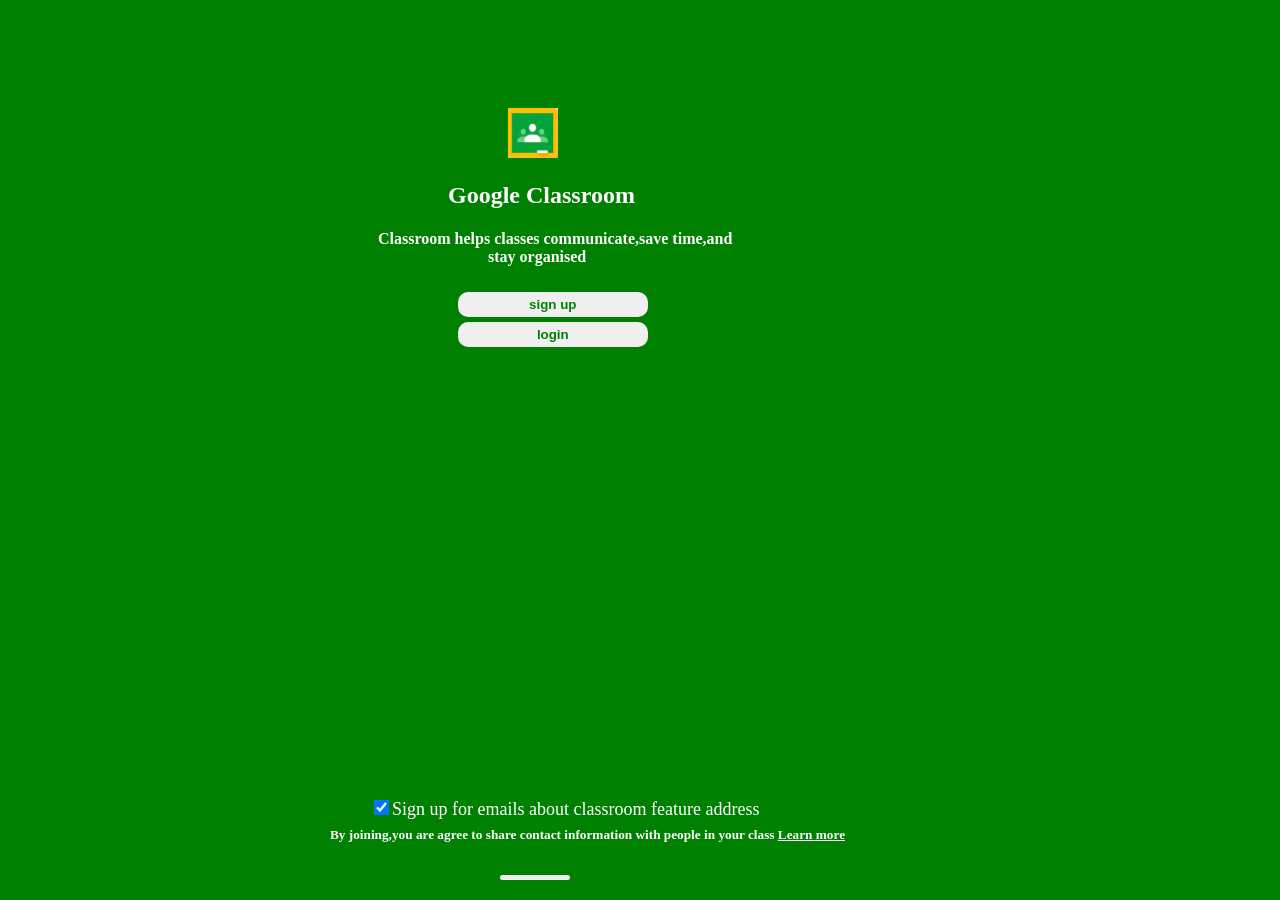
<file: index.html>
<!DOCTYPE html>
<html>
<head>
    <title>Main Page</title>
    <link rel="icon" type="image/png" href="goicon.jpeg">

    <style>
        body{
            background-color:green;
            color:white;
        }
        img{
            margin-left:500px;
            margin-top:100px;
        }
        h2{
         
            margin-left:440px;
        }
        .quote{
           
            margin-left:370px;
            margin-bottom:0;
        }
        .para{
            margin-left:480px;
            margin-top:0;
            
            
        }
        button{
            margin-left:450px;
            margin-top:5px;
            color:green;
            border-radius:10px;
            width:15%;
            height:25px;
            font-weight:bold;
            border:none;
        }
        button:hover{
            background-color:rgb(4, 86, 4);
            color:black;
            box-shadow:3px 3px grey;
            border:1px solid black;
        }
        footer{

            position:absolute;
            bottom:80px;
            left:370px;
        }
        h5{
           position:absolute;
            bottom:35px;
            left:330px;
            
        }
        label{
            
            font-size:18px;
        }
        input[type="checkbox"]{
            width:15px;
            height:15px;
        }
        .box{
            color:white;
            width:70px;
            height:5px;
            position:absolute;
            bottom:20px;
            left:50px;
        }
        </style>
        
    </head>
<body>
    <img src="goicon.jpeg" width="50px" height="50px">
    <h2>Google Classroom</h2>
    <h4 class="quote">Classroom helps classes communicate,save time,and</h4>
    <h4 class="para">stay organised</h4>
    <a href="signin.html">
    <button>sign up</button>
    </a>
    <a href="login.html">
    <button>login</button>
    </a>
    <footer>
        <input name="check" type="checkbox" checked><label id="check">Sign up for emails about classroom feature address<label>
         
    </footer>
    <h5>By joining,you are agree to share contact information with people in your class <u>Learn more</u><h5></h5>
    <button class="box"></button>
   </body>


    </html>
</file>
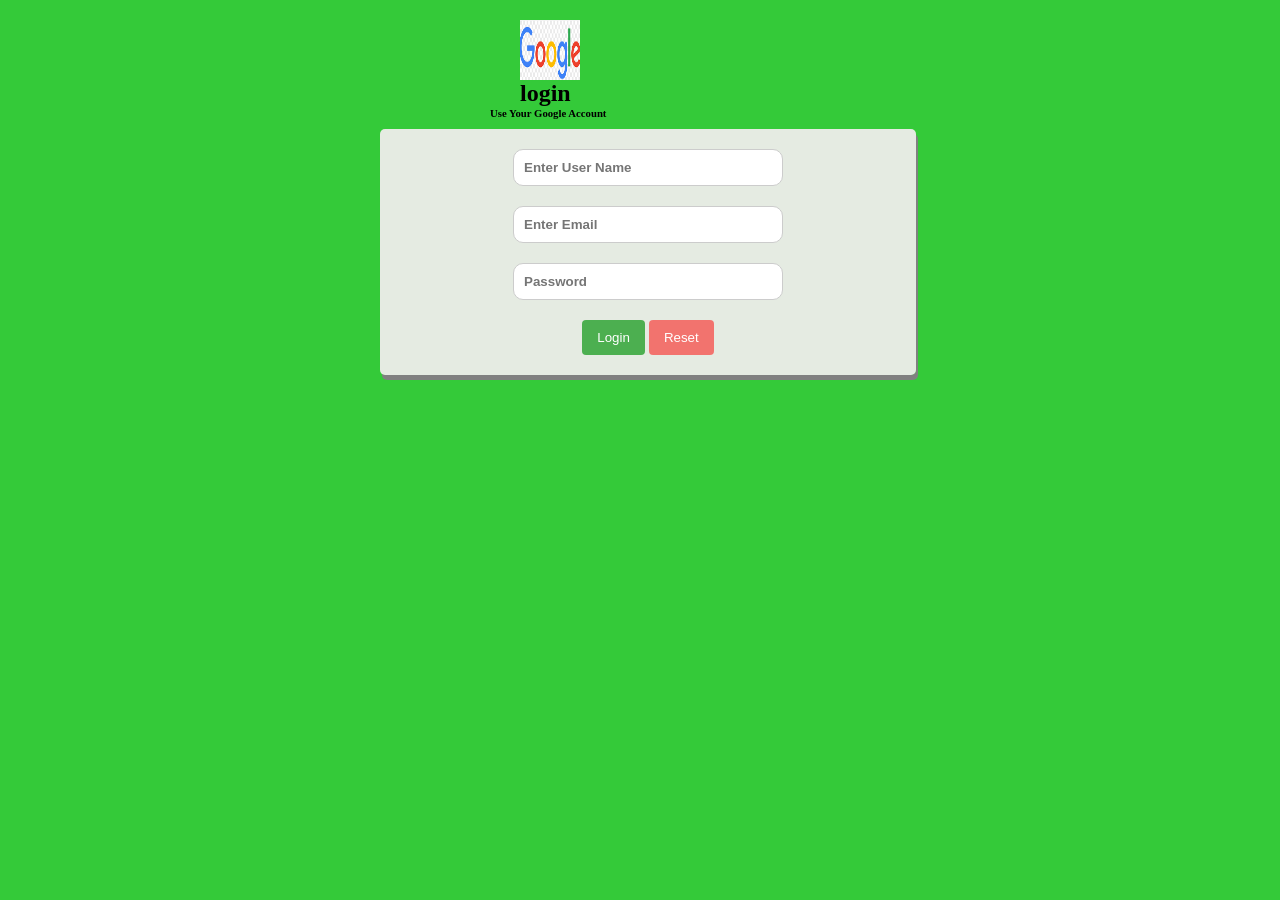
<file: login.html>
<!DOCTYPE html>
<html>
<head>
    <title>Login Page</title>
    <link rel="icon" type="image/png" href="google.png">
    <style>
        body {
    
            background-color: rgb(52, 202, 57);
            margin: 20px;
        }
        form {

            position:relative;
            left:25%;
            margin:50px;
            margin-top:10px;
            background-color: rgba(242, 237, 237, 0.937);
            padding: 20px;
            border-radius: 5px;
            box-shadow: 2px 5px grey;
            width:40%;
            text-align:center;
            
        }
        
        input[type="text"], input[type="email"], input[type="password"] {
            width: 50%;
            padding: 10px;
            margin-bottom: 20px;
            border: 1px solid #ccc;
            border-radius: 10px;
            font-weight:bold;
        
        }
        input[type="text"]:hover,input[type="email"]:hover,input[type="password"]:hover{
            border-color:green;
            box-shadow:5px 2px 3px green;
            background-color:greenyellow;
        }
        input[type="submit"] {
            background-color: #4CAF50;
            color: white;
            padding: 10px 15px;
            border: none;
            border-radius: 4px;
            cursor: pointer;
        }
        input[type="reset"]{
            background-color:rgba(255, 0, 0, 0.508);
            color: white;
            padding: 10px 15px;
            border: none;
            border-radius: 4px;
            cursor: pointer;
        }
        input[type="submit"]:hover {
            background-color: #09e714;
            border:1px solid black;
            box-shadow:2px 5px grey;
        }
        input[type="reset"]:hover{
            background-color: rgb(241, 8, 8);
            border:1px solid black;
            box-shadow:2px 5px grey;
        }
        h2{
            padding-left:500px;
            margin-top:0;
            margin-bottom: 0;
    
        }
        h6{
          padding-left:470px;
            margin-top:0;
            margin-bottom: 0;  
        }
        img{
            padding-left:500px;
            margin-bottom:0;
            display: block;
            

        }
    </style>
    
</head>
<body>
    <img src="google.png" width=60px height=60px>
<h2>login</h2>
<h6>Use Your Google Account</h6>
<form action="login.php" method="post">
    
    <input type="text" id="name" name="name" required placeholder="Enter User Name">
    <input type="email" id="email" name="email" required placeholder="Enter Email">
    <input type="password" id="password" name="password" required placeholder="Password">
     <div>
    <input type="submit" value="Login" name="submit">
    <input type="reset" value="Reset" name="reset">
    </div>
</form>
</body>

</html>
</file>
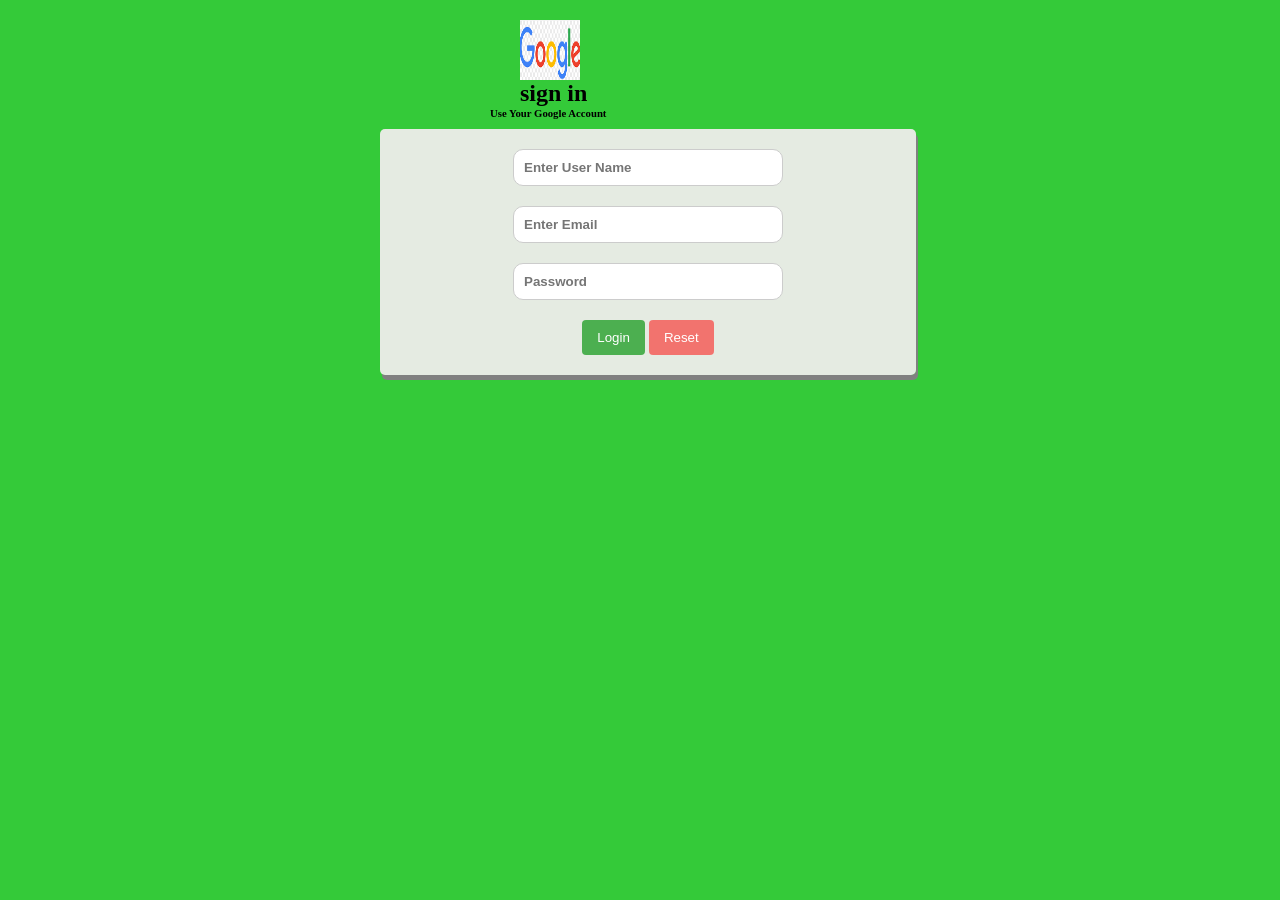
<file: main.html>
<!DOCTYPE html>
<html>
<head>
    <title>Login Page</title>
    <link rel="icon" type="image/png" href="google.png">
    <style>
        body {
    
            background-color: rgb(52, 202, 57);
            margin: 20px;
        }
        form {

            position:relative;
            left:25%;
            margin:50px;
            margin-top:10px;
            background-color: rgba(242, 237, 237, 0.937);
            padding: 20px;
            border-radius: 5px;
            box-shadow: 2px 5px grey;
            width:40%;
            text-align:center;
            
        }
        
        input[type="text"], input[type="email"], input[type="password"] {
            width: 50%;
            padding: 10px;
            margin-bottom: 20px;
            border: 1px solid #ccc;
            border-radius: 10px;
            font-weight:bold;
        
        }
        input[type="text"]:hover,input[type="email"]:hover,input[type="password"]:hover{
            border-color:green;
            box-shadow:5px 2px 3px green;
            background-color:greenyellow;
        }
        input[type="submit"] {
            background-color: #4CAF50;
            color: white;
            padding: 10px 15px;
            border: none;
            border-radius: 4px;
            cursor: pointer;
        }
        input[type="reset"]{
            background-color:rgba(255, 0, 0, 0.508);
            color: white;
            padding: 10px 15px;
            border: none;
            border-radius: 4px;
            cursor: pointer;
        }
        input[type="submit"]:hover {
            background-color: #09e714;
            border:1px solid black;
            box-shadow:2px 5px grey;
        }
        input[type="reset"]:hover{
            background-color: rgb(241, 8, 8);
            border:1px solid black;
            box-shadow:2px 5px grey;
        }
        h2{
            padding-left:500px;
            margin-top:0;
            margin-bottom: 0;
    
        }
        h6{
          padding-left:470px;
            margin-top:0;
            margin-bottom: 0;  
        }
        img{
            padding-left:500px;
            margin-bottom:0;
            display: block;
            

        }
    </style>
</head>
<body>
    <img src="google.png" width=60px height=60px>
<h2>sign in</h2>
<h6>Use Your Google Account</h6>
<form action="C:\Users\chunduri.sowmya\Desktop\wt\wt2.html">
    
    <input type="text" id="name" name="name" required placeholder="Enter User Name">
    <input type="email" id="email" name="email" required placeholder="Enter Email">
    <input type="password" id="password" name="password" required placeholder="Password">
     <div>
    <input type="submit" value="Login">
    <input type="reset" value="Reset">
    </div>
</form>
</body>
</html>
</file>
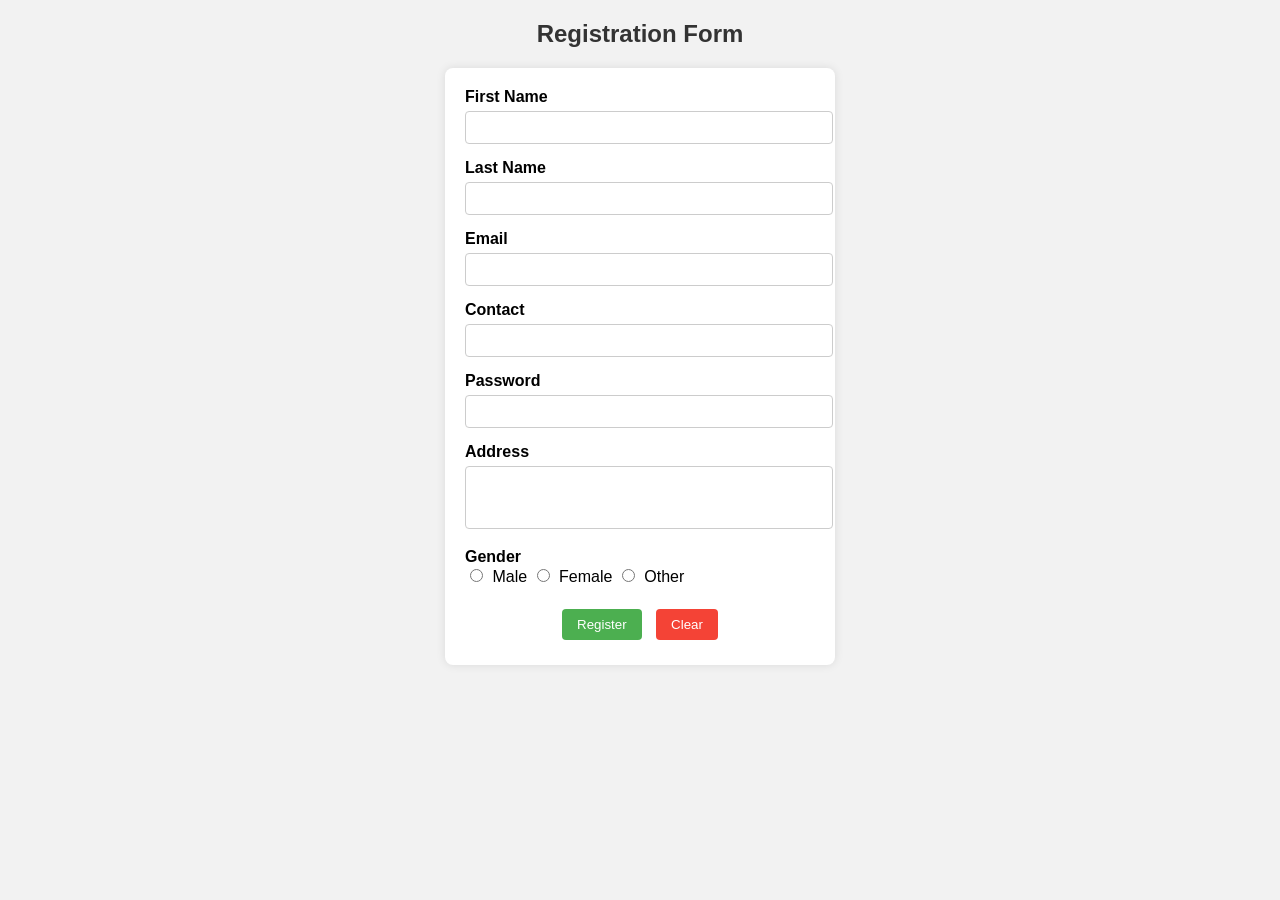
<file: registrationform.html>
<!DOCTYPE html>
<html>
<head>
    <title>Registration Form</title>

    <style>
        body {
            font-family: Arial, sans-serif;
            background-color: #f2f2f2;
        }

        h2 {
            text-align: center;
            color: #333;
        }

        form {
            background-color: #ffffff;
            width: 350px;
            margin: auto;
            padding: 20px;
            border-radius: 8px;
            box-shadow: 0 0 10px rgba(0, 0, 0, 0.1);
        }

        label {
            font-weight: bold;
        }

        input[type="text"],
        input[type="email"],
        input[type="tel"],
        input[type="password"],
        textarea {
            width: 100%;
            padding: 8px;
            margin-top: 5px;
            margin-bottom: 15px;
            border: 1px solid #ccc;
            border-radius: 4px;
        }

        textarea {
            resize: none;
        }

        input[type="radio"] {
            margin-right: 5px;
        }

        .buttons {
            text-align: center;
        }

        input[type="submit"],
        input[type="reset"] {
            padding: 8px 15px;
            border: none;
            border-radius: 4px;
            background-color: #4CAF50;
            color: white;
            cursor: pointer;
            margin: 5px;
        }

        input[type="reset"] {
            background-color: #f44336;
        }

        input[type="submit"]:hover,
        input[type="reset"]:hover {
            opacity: 0.8;
        }
    </style>
</head>

<body>

    <h2>Registration Form</h2>

    <form action="register.php" method="post">
        <label>First Name</label>
        <input type="text" name="firstname" required>

        <label>Last Name</label>
        <input type="text" name="lastname" required>

        <label>Email</label>
        <input type="email" name="email" required>

        <label>Contact</label>
        <input type="tel" name="contact" required>

        <label>Password</label>
        <input type="password" name="password" required>

        <label>Address</label>
        <textarea name="address" rows="3"></textarea>

        <label>Gender</label><br>
        <input type="radio" name="gender" value="Male"> Male
        <input type="radio" name="gender" value="Female"> Female
        <input type="radio" name="gender" value="Other"> Other
        <br><br>

        <div class="buttons">
            <input type="submit" value="Register">
            <input type="reset" value="Clear">
        </div>
    </form>

</body>
</html>
</file>
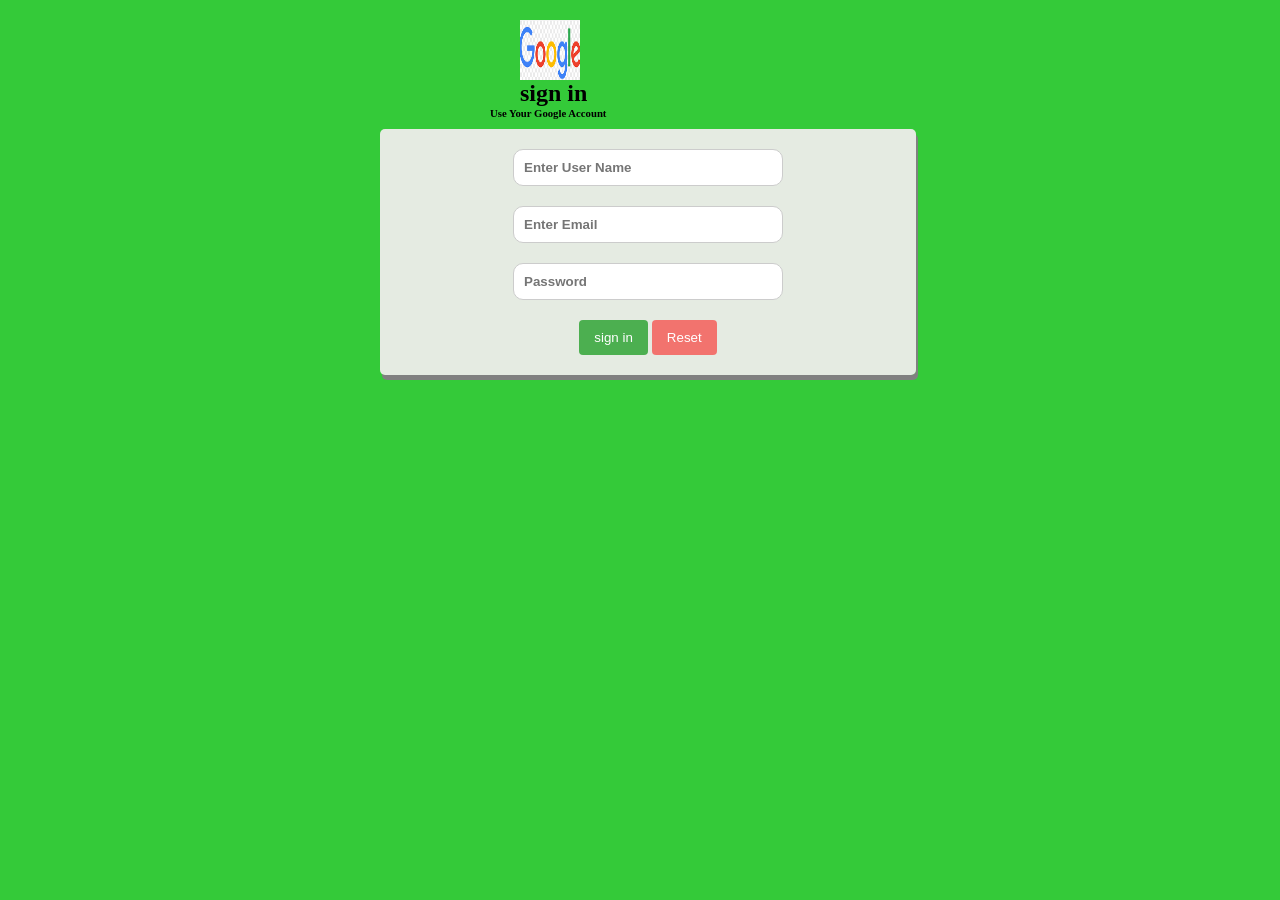
<file: signin.html>
<!DOCTYPE html>
<html>
<head>
    <title>Login Page</title>
    <link rel="icon" type="image/png" href="google.png">
    <style>
        body {
    
            background-color: rgb(52, 202, 57);
            margin: 20px;
        }
        form {

            position:relative;
            left:25%;
            margin:50px;
            margin-top:10px;
            background-color: rgba(242, 237, 237, 0.937);
            padding: 20px;
            border-radius: 5px;
            box-shadow: 2px 5px grey;
            width:40%;
            text-align:center;
            
        }
        
        input[type="text"], input[type="email"], input[type="password"] {
            width: 50%;
            padding: 10px;
            margin-bottom: 20px;
            border: 1px solid #ccc;
            border-radius: 10px;
            font-weight:bold;
        
        }
        input[type="text"]:hover,input[type="email"]:hover,input[type="password"]:hover{
            border-color:green;
            box-shadow:5px 2px 3px green;
            background-color:greenyellow;
        }
        input[type="submit"] {
            background-color: #4CAF50;
            color: white;
            padding: 10px 15px;
            border: none;
            border-radius: 4px;
            cursor: pointer;
        }
        input[type="reset"]{
            background-color:rgba(255, 0, 0, 0.508);
            color: white;
            padding: 10px 15px;
            border: none;
            border-radius: 4px;
            cursor: pointer;
        }
        input[type="submit"]:hover {
            background-color: #09e714;
            border:1px solid black;
            box-shadow:2px 5px grey;
        }
        input[type="reset"]:hover{
            background-color: rgb(241, 8, 8);
            border:1px solid black;
            box-shadow:2px 5px grey;
        }
        h2{
            padding-left:500px;
            margin-top:0;
            margin-bottom: 0;
    
        }
        h6{
          padding-left:470px;
            margin-top:0;
            margin-bottom: 0;  
        }
        img{
            padding-left:500px;
            margin-bottom:0;
            display: block;
            

        }
    </style>
    
</head>
<body>
    <img src="google.png" width=60px height=60px>
<h2>sign in</h2>
<h6>Use Your Google Account</h6>
<form action="C:\Users\chunduri.sowmya\Desktop\wt\signin.php" method="post">
    
    <input type="text" id="name" name="name" required placeholder="Enter User Name">
    <input type="email" id="email" name="email" required placeholder="Enter Email">
    <input type="password" id="password" name="password" required placeholder="Password">
     <div>
    <input type="submit" value="sign in" name="submit">
    <input type="reset" value="Reset" name="reset">
    </div>
</form>
</body>
</html>
</file>
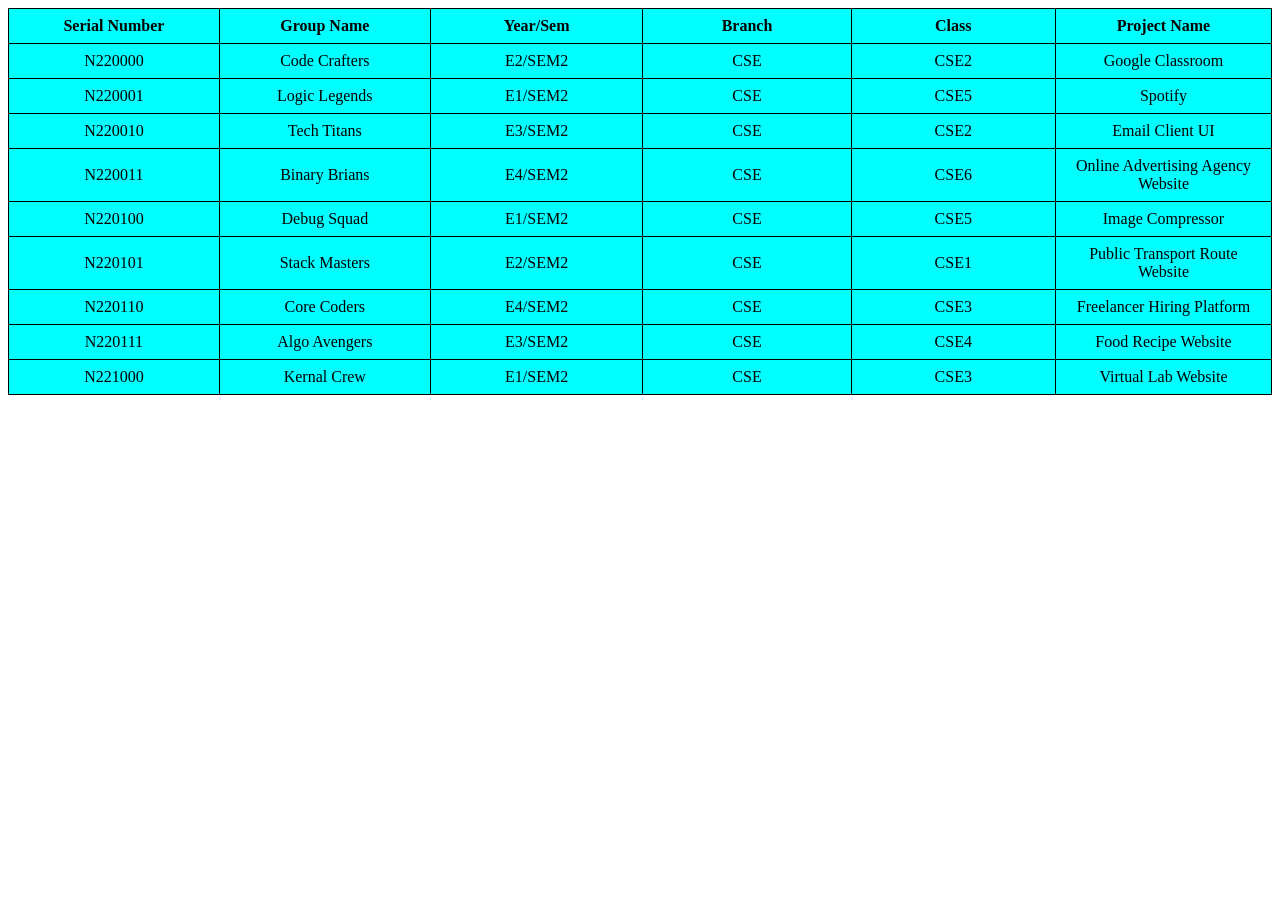
<file: table1.html>
<!DOCTYPE html>
<html>
<head>
    <title>TABLES</title>
    <style>
        table {
            background-color: aqua;
            border: 1px solid black;
            border-collapse: collapse;
        }
        th, td {
            width: 250px;
            border: 1px solid black;
            text-align: center;
            padding: 8px;
        }
       .hov:hover{
        background-color:green;
       }
    </style>
</head>
<body>

<table>
    <tr class="hov">
        <th>Serial Number</th>
        <th>Group Name</th>
        <th>Year/Sem</th>
        <th>Branch</th>
        <th>Class</th>
        <th>Project Name</th>
    </tr>
    <tr class="hov">
        <td>N220000</td>
        <td>Code Crafters</td>
        <td>E2/SEM2</td>
        <td>CSE</td>
        <td>CSE2</td>
        <td>Google Classroom</td>
    </tr>
    <tr class="hov">
        <td>N220001</td>
        <td>Logic Legends</td>
        <td>E1/SEM2</td>
        <td>CSE</td>
        <td>CSE5</td>
        <td>Spotify</td>
    </tr>
    <tr class="hov">
        <td>N220010</td>
        <td>Tech Titans</td>
        <td>E3/SEM2</td>
        <td>CSE</td>
        <td>CSE2</td>
        <td>Email Client UI</td>
    </tr>
    <tr class="hov">
        <td>N220011</td>
        <td>Binary Brians</td>
        <td>E4/SEM2</td>
        <td>CSE</td>
        <td>CSE6</td>
        <td>Online Advertising Agency Website</td>
    </tr>
    <tr class="hov">
        <td>N220100</td>
        <td>Debug Squad</td>
        <td>E1/SEM2</td>
        <td>CSE</td>
        <td>CSE5</td>
        <td>Image Compressor</td>
    </tr>
    <tr class="hov">
        <td>N220101</td>
        <td>Stack Masters</td>
        <td>E2/SEM2</td>
        <td>CSE</td>
        <td>CSE1</td>
        <td>Public Transport Route Website</td>
    </tr>
    <tr class="hov">
        <td>N220110</td>
        <td>Core Coders</td>
        <td>E4/SEM2</td>
        <td>CSE</td>
        <td>CSE3</td>
        <td>Freelancer Hiring Platform</td>
    </tr>
    <tr class="hov">
        <td>N220111</td>
        <td>Algo Avengers</td>
        <td>E3/SEM2</td>
        <td>CSE</td>
        <td>CSE4</td>
        <td>Food Recipe Website</td>
    </tr>
    <tr class="hov">
        <td>N221000</td>
        <td>Kernal Crew</td>
        <td>E1/SEM2</td>
        <td>CSE</td>
        <td>CSE3</td>
        <td>Virtual Lab Website</td>
    </tr>
</table>

</body>
</html>
</file>
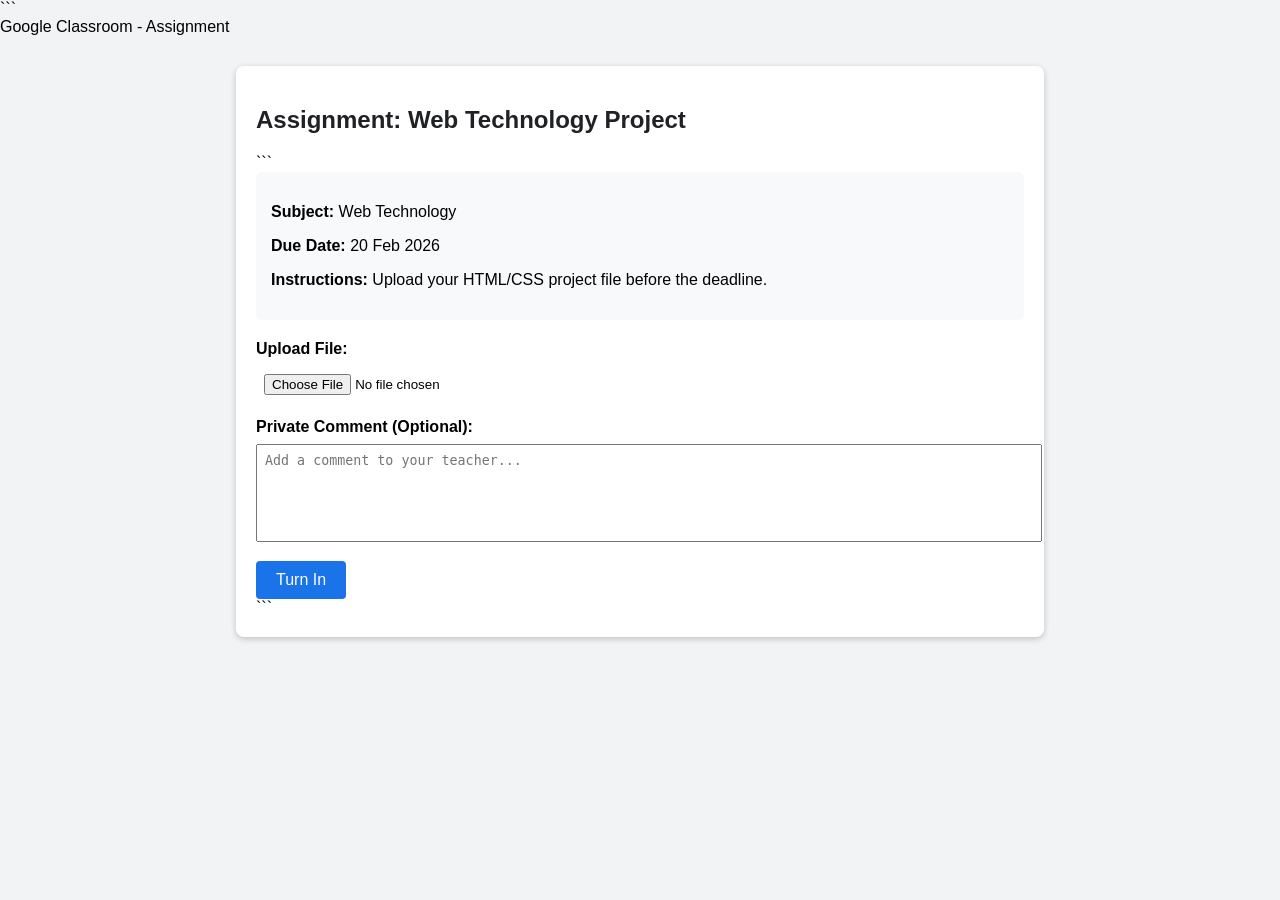
<file: task1.html>
<!DOCTYPE html>

<html lang="en">
<head>
    <meta charset="UTF-8">
    <title>Assignment Upload - Classroom</title>
    <style>
        body {
            font-family: Arial, sans-serif;
            background-color: #f1f3f4;
            margin: 0;
        }

```
    /* Header */
    .header {
        background-color: #1a73e8;
        color: white;
        padding: 15px;
        font-size: 22px;
        text-align: center;
    }

    /* Main container */
    .container {
        width: 60%;
        margin: 30px auto;
        background: white;
        padding: 20px;
        border-radius: 8px;
        box-shadow: 0 2px 6px rgba(0,0,0,0.2);
    }

    h2 {
        color: #202124;
    }

    .details {
        background: #f8f9fa;
        padding: 15px;
        border-radius: 6px;
        margin-bottom: 20px;
    }

    label {
        font-weight: bold;
    }

    input[type="file"],
    textarea {
        width: 100%;
        margin-top: 8px;
        margin-bottom: 15px;
        padding: 8px;
    }

    textarea {
        height: 80px;
        resize: none;
    }

    .submit-btn {
        background-color: #1a73e8;
        color: white;
        border: none;
        padding: 10px 20px;
        font-size: 16px;
        border-radius: 4px;
        cursor: pointer;
    }

    .submit-btn:hover {
        background-color: #1557b0;
    }

    .status {
        color: green;
        margin-top: 10px;
        display: none;
    }
</style>
```

</head>
<body>

<div class="header">
    Google Classroom - Assignment
</div>

<div class="container">
    <h2>Assignment: Web Technology Project</h2>

```
<div class="details">
    <p><strong>Subject:</strong> Web Technology</p>
    <p><strong>Due Date:</strong> 20 Feb 2026</p>
    <p><strong>Instructions:</strong> Upload your HTML/CSS project file before the deadline.</p>
</div>

<form onsubmit="submitAssignment(event)">
    <label>Upload File:</label>
    <input type="file" required>

    <label>Private Comment (Optional):</label>
    <textarea placeholder="Add a comment to your teacher..."></textarea>

    <button class="submit-btn" type="submit">Turn In</button>

    <p class="status" id="status">Assignment Submitted Successfully!</p>
</form>
```

</div>

<script>
function submitAssignment(event) {
    event.preventDefault();
    document.getElementById("status").style.display = "block";
}
</script>

</body>
</html>
</file>
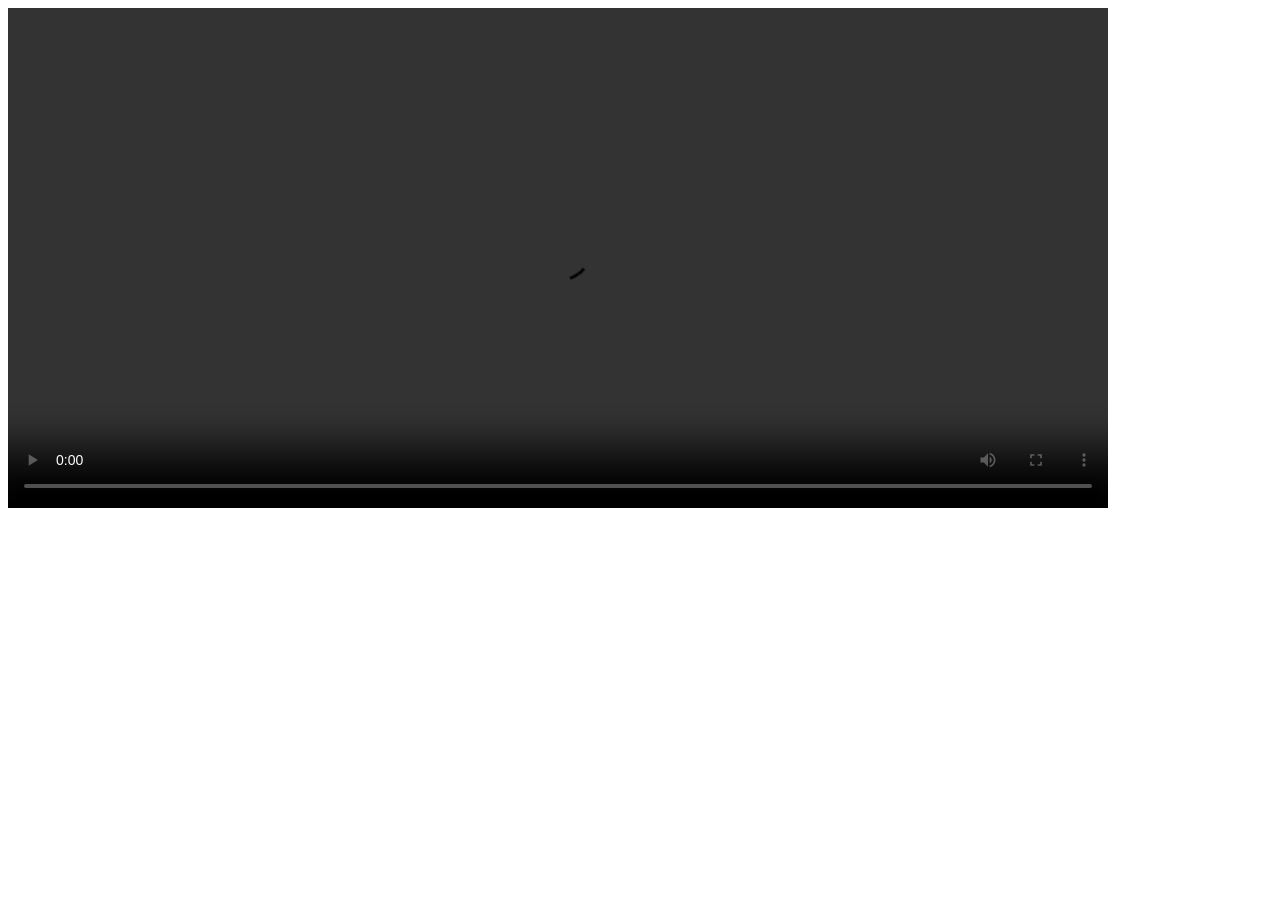
<file: video.html>
<!DOCTYPE html>
<html>

<head>

    </head>
    <body>
        
    <video width="1100px" height="500px" controls>
        <source src="videoplayback.mp4" type="video/mp4" autoplay muted >
    </video>
    </html>
</file>
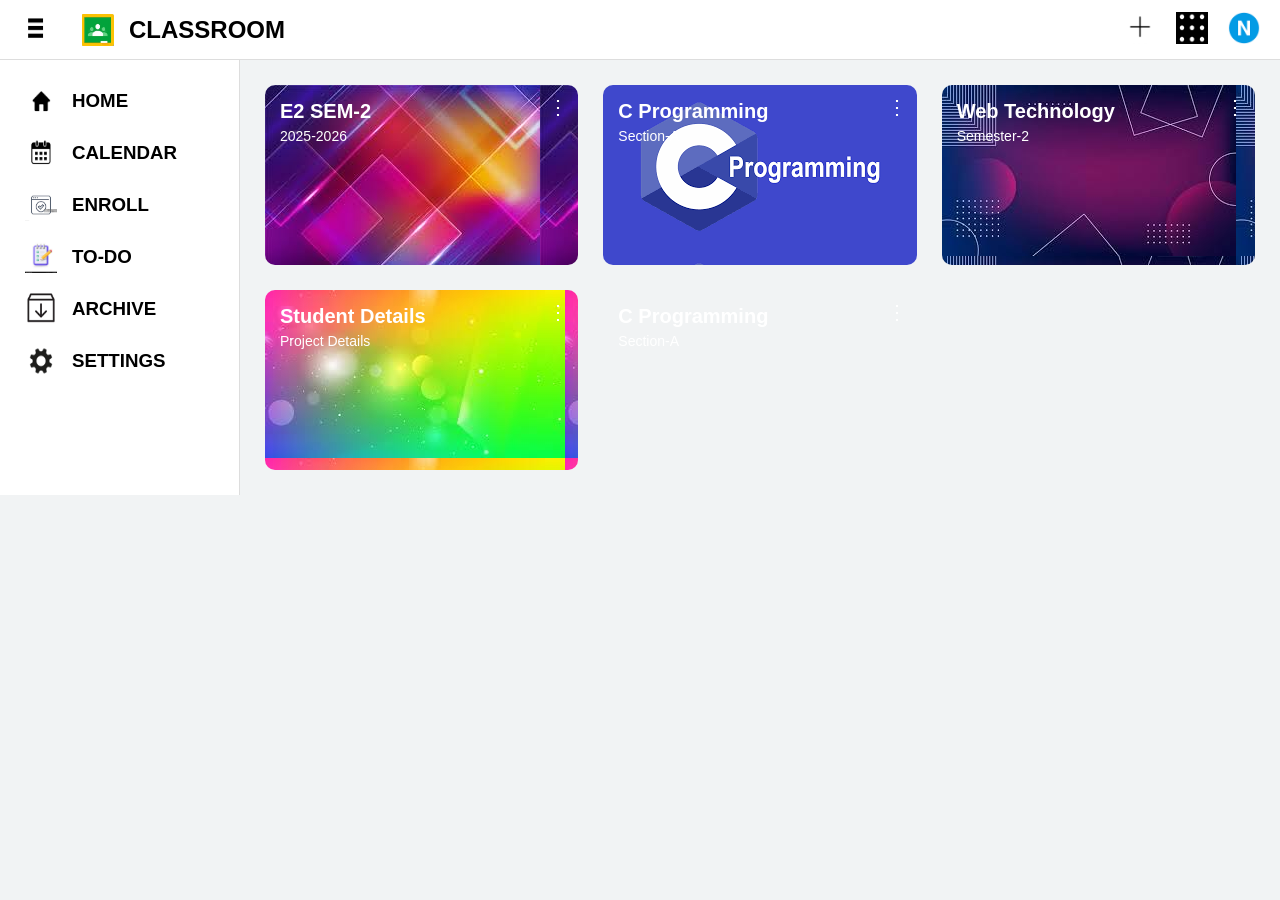
<file: wt2.html>
<!DOCTYPE html>
<html>
<head>
    <title>GOOGLE CLASSROOM</title>

    <style>
        *{
            margin:0;
            padding:0;
            box-sizing:border-box;
            font-family: Arial, sans-serif;
        }

        .container{
            background-color:#f1f3f4;
        }

    
        .top-navigation{
            height:60px;
            width:100%;
            background-color:white;
            display:flex;
            align-items:center;
            justify-content:space-between;
            padding:0 20px;
            border-bottom:1px solid #ddd;
        }

        .lin{
            display:flex;
            align-items:center;
            gap:15px;
        }

        .images{
            width:32px;
            height:32px;
        
        }

        .in, .ini, .ina{
            position:static;
        }

        
        .right-icons{
            display:flex;
            align-items:center;
            gap:20px;
        }

    
        .layout{
            display:flex;
        }

    
        .side-navigation{
            background-color:white;
            width:240px;
            
            padding:15px;
            border-right:1px solid #ddd;
        }

        .home{
            display:flex;
            align-items:center;
            gap:15px;
            padding:10px;
            border-radius:5px;
            
        }

        .home:hover{
            background-color:#e8f0fe;
        }

        a{
            text-decoration:none;
            color:black;
        }

        
        main{
            flex:1;
            padding:25px;
        }

        .class-grid{
            display:grid;
            grid-template-columns:repeat(auto-fill,minmax(260px,1fr));
            gap:25px;
        }

        .class-card{
            height:180px;
        
            color:white;
            border-radius:10px;
            padding:15px;
            position:relative;
        }

        .class-card h2{
            font-size:20px;
        }

        .class-card p{
            margin-top:5px;
            font-size:14px;
        }

        .card-dots{
            position:absolute;
            top:10px;
            right:10px;
            font-size:20px;
        }
    </style>

    <link rel="short icon" type="image" href="goicon.jpeg">
</head>

<body class="container">

<header>
<nav class="top-navigation">

    <div class="lin">
       <a href="task1.html"><img src="lines.png" class="images"></a>
       <a href="task1.html"></a><img src="goicon.jpeg" class="images"></a>
        <h2>CLASSROOM</h2>
    </div>

    <div class="right-icons">
       <a href="task1.html"><img src="plus.png" class="images"></a>
        <a href="task1.html"><img src="dots.png" class="images"></a>
        <a href="task1.html"><img src="round.png" class="images"></a>
    </div>

</nav>
</header>

<div class="layout">

<aside class="side-navigation">
    <div class="home">
        <img src="home.png" class="images">
    <a href="task1.html"><h3>HOME</h3></a>
    </div>

    <div class="home">
        <img src="calender.png" class="images">
        <a href="task1.html"><h3>CALENDAR</h3></a>
    </div>

    <div class="home">
        <img src="enroll.png" class="images">
        <a href="task1.html"><h3>ENROLL</h3></a>
    </div>

    <div class="home">
        <img src="todo.jpeg" class="images">
       <a href="task1.html"> <h3>TO-DO</h3></a>
    </div>

    <div class="home">
        <img src="archive.png" class="images">
        <a href="task1.html"><h3>ARCHIVE</h3></a>
    </div>

    <div class="home">
        <img src="setting.png" class="images">
        <a href="task1.html"><h3>SETTINGS</h3></a>
    </div>
</aside>

<main>
    <div class="class-grid">

      <a href="task1.html">  <div class="class-card" style="background-image:url('ima.jpeg')">
            <div class="card-dots">⋮</div>
            <h2>E2 SEM-2</h2>
            <p>2025-2026</p>
        </div></a>

        <div class="class-card" style="background-image:url('c.png')">
            <div class="card-dots">⋮</div>
            <h2>C Programming</h2>
            <p>Section-A</p>
        </div>

     <a href="video.html" target="_self">
 <div class="class-card" style="background-image:url('back.jpeg')">
            <div class="card-dots">⋮</div>
            <h2>Web Technology</h2>
            <p>Semester-2</p>
        </div></a>
<a href="table1.html"><div class="class-card" style="background-image:url('color.jpeg')">
            <div class="card-dots">⋮</div>
            <h2>Student Details</h2>
            <p>Project Details</p>
        </div></a>
        <div class="class-card">
            <div class="card-dots">⋮</div>
            
            <h2>C Programming</h2>
            <p>Section-A</p>
            </div>
        
    </div>
</main>

</div>

</body>
</html>
</file>
